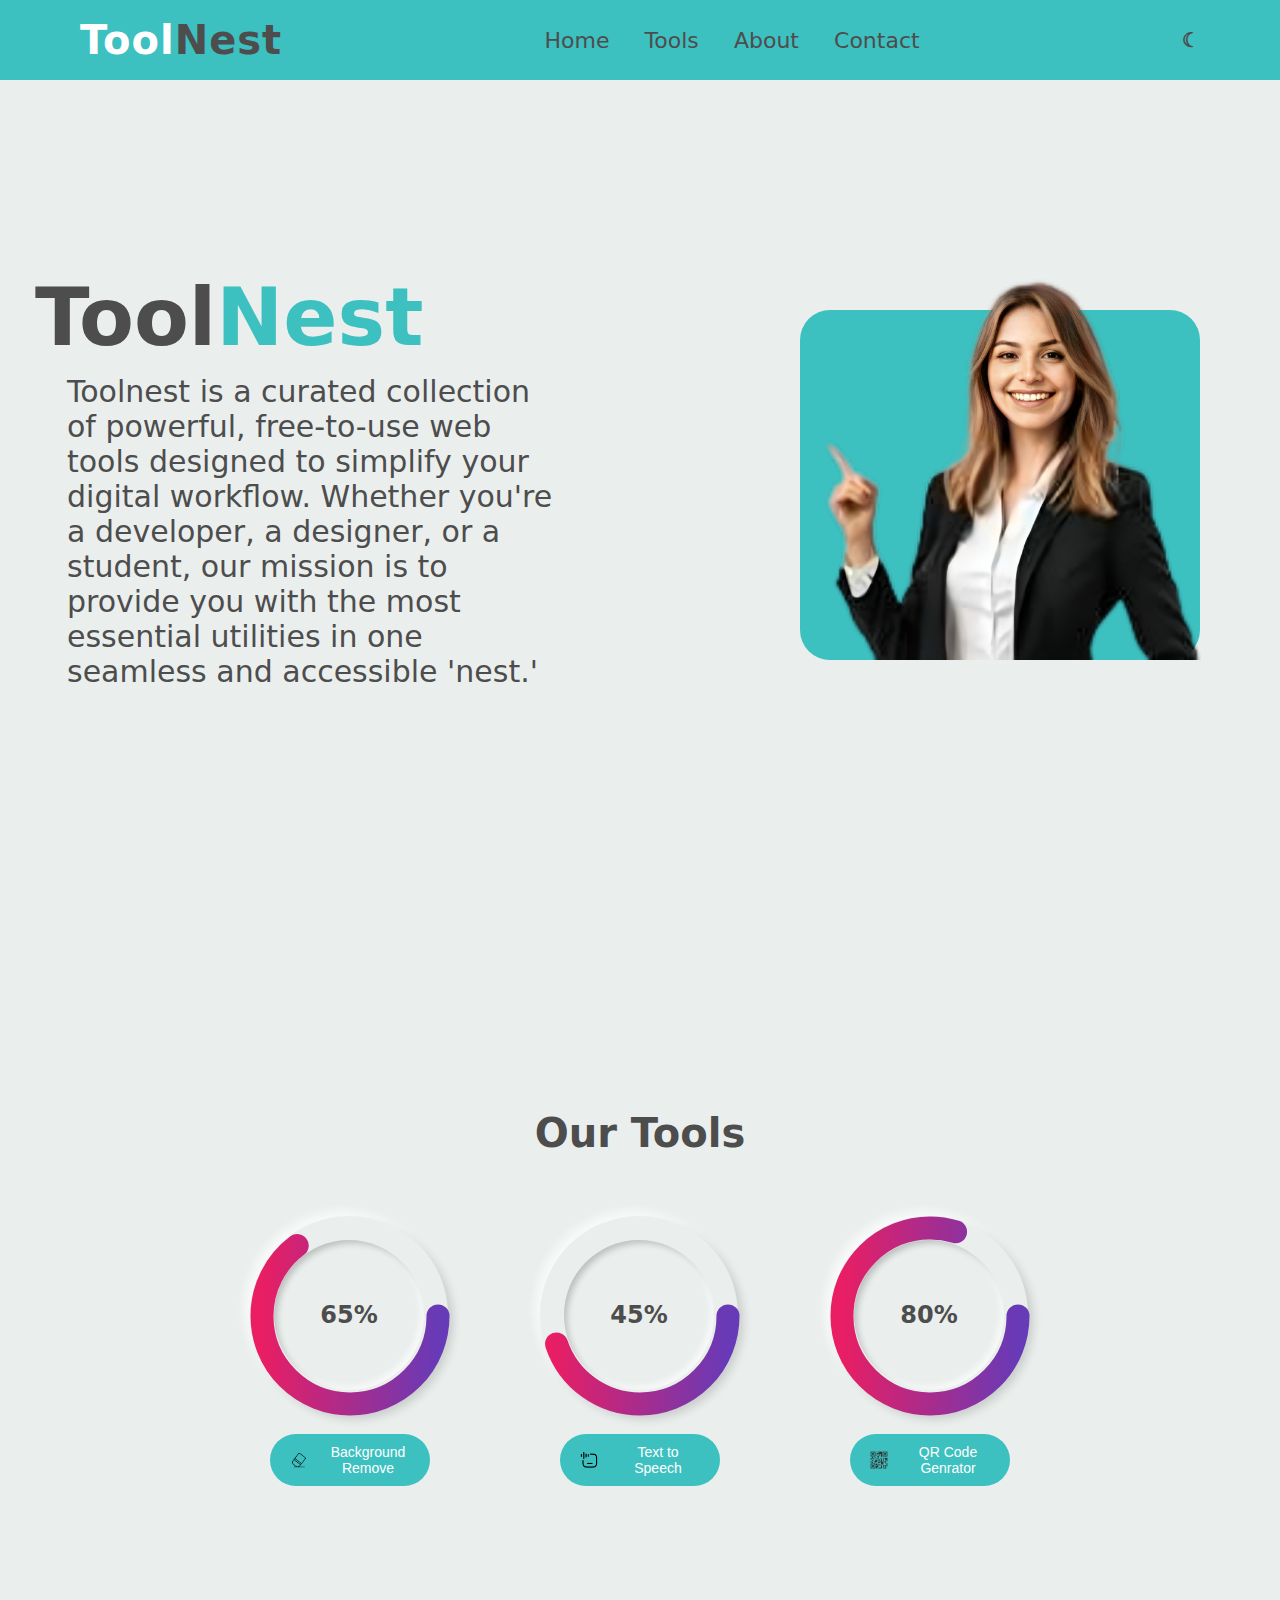
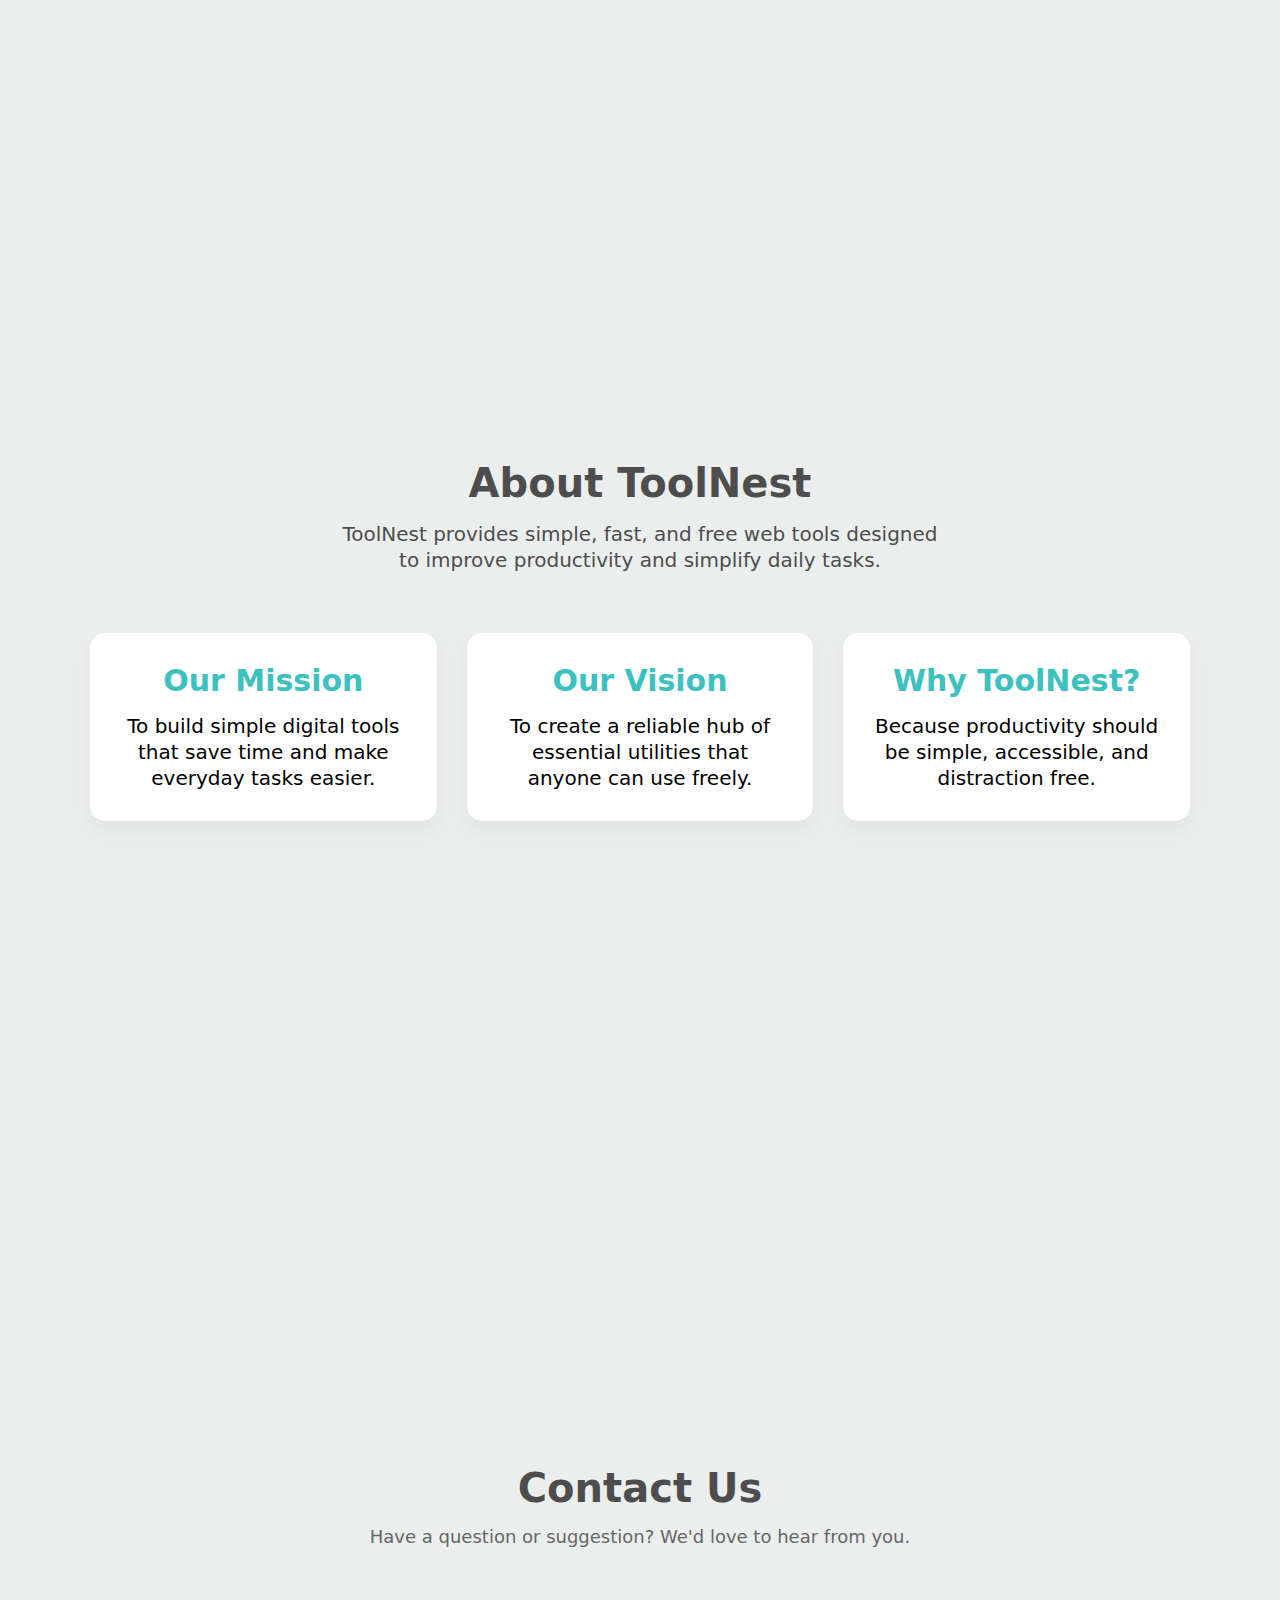
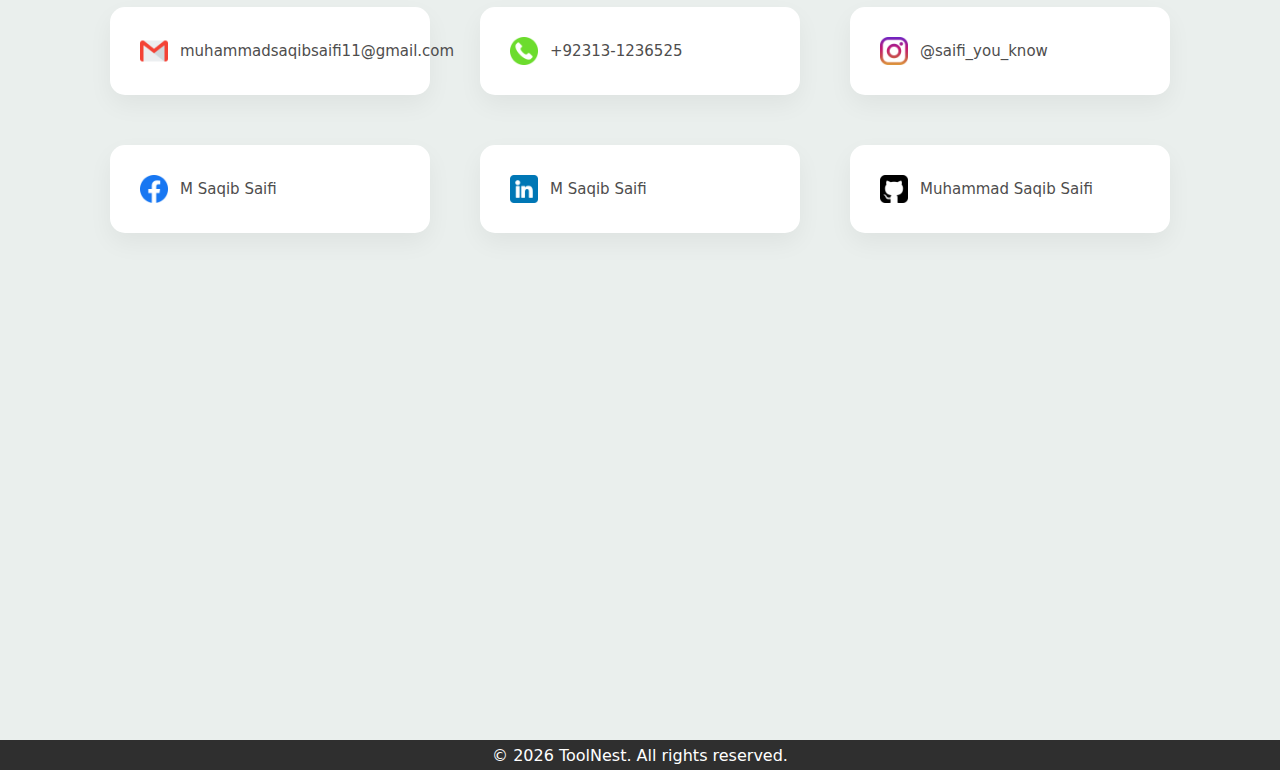
<file: index.html>
<!DOCTYPE html>
<html lang="en">

<head>
    <meta charset="UTF-8">
    <meta name="viewport" content="width=device-width, initial-scale=1.0">
    <title>ToolNest</title>
    <link rel="stylesheet" href="CSS/global.css">
    <link rel="stylesheet" href="CSS/landing.css">
    <link rel="icon" type="image/png" href="./Assets/Icons/wrench.png">
    <meta name="description" content="ToolNest provides free online web tools like converters, 
    calculators, and utilities to make your work easier.">
</head>

<body>
    <header class="navbar">
        <div class="nav-logo" id="logo">Tool<span>Nest</span></div>

        <nav class="nav-links">
            <a href="#home">Home</a>
            <a href="#tools">Tools</a>
            <a href="#about">About</a>
            <a href="#contact">Contact</a>
        </nav>

        <div class="nav-right">
            <button id="themeToggle" class="toggle-btn">☾</button>
        </div>
    </header>

    <section id="home" class="hero">
        <div class="hero-text">

            <h1>Tool<span>Nest</span></h1>
            <p>Toolnest is a curated collection of powerful, free-to-use web tools designed to simplify your digital
                workflow. Whether you're a developer, a designer, or a student, our mission is to provide you with the
                most essential utilities in one seamless and accessible 'nest.'</p>
            <!-- <button class="btn-main">Explore Tools</button> -->
        </div>
        <div class="hero-image">
            <div class="image-bg-shape">
                <img src="Assets/Images/image.png" alt="profile" />
            </div>
        </div>
    </section>

    <!-- tools -->
    <section id="tools">
        <div class="tcontainer">
            <h1>Our Tools</h1>
            <div class="tools-container">
                <!-- Tool 1 -->
                <div class="skill" data-percent="65">
                    <div class="outher">
                        <div class="inner">
                            <div class="number">65%</div>
                        </div>
                    </div>
                    <button onclick="openTool('Tools/BackgroundRemove/index.html')">
                        <img src="Assets/Images/tools/erase.png"> Background Remove
                    </button>


                    <svg xmlns="http://www.w3.org/2000/svg" width="200" height="200">
                        <defs>
                            <linearGradient id="GradientColor1">
                                <stop offset="0%" stop-color="#e91e63" />
                                <stop offset="100%" stop-color="#673ab7" />
                            </linearGradient>
                        </defs>
                        <circle cx="100" cy="100" r="88" stroke-linecap="round" />
                    </svg>
                </div>

                <!-- Tool 2 -->
                <div class="skill" data-percent="45">
                    <div class="outher">
                        <div class="inner">
                            <div class="number">45%</div>
                        </div>
                    </div>
                    <button onclick="openTool('Tools/TexttoSpeech/index.html')">
                        <img src="Assets/Images/tools/speech-to-text.png">Text to Speech</button>
                    <svg xmlns="http://www.w3.org/2000/svg" width="200" height="200">
                        <defs>
                            <linearGradient id="GradientColor2">
                                <stop offset="0%" stop-color="#e91e63" />
                                <stop offset="100%" stop-color="#673ab7" />
                            </linearGradient>
                        </defs>
                        <circle cx="100" cy="100" r="88" stroke-linecap="round" />
                    </svg>
                </div>

                <!-- Tool 3 -->
                <div class="skill" data-percent="80">
                    <div class="outher">
                        <div class="inner">
                            <div class="number">80%</div>
                        </div>
                    </div>
                    <button onclick="openTool('Tools/Qrcode/index.html')">
                        <img src="Assets/Images/tools/quick-response-code.png">QR Code Genrator</button>
                    <svg xmlns="http://www.w3.org/2000/svg" width="200" height="200">
                        <defs>
                            <linearGradient id="GradientColor3">
                                <stop offset="0%" stop-color="#e91e63" />
                                <stop offset="100%" stop-color="#673ab7" />
                            </linearGradient>
                        </defs>
                        <circle cx="100" cy="100" r="88" stroke-linecap="round" />
                    </svg>
                </div>
            </div>
        </div>
    </section>

    <!-- about -->
    <section id="about" class="about">
        <div class="container">

            <div class="about-header">
                <h2>About ToolNest</h2>
                <p>
                    ToolNest provides simple, fast, and free web tools designed to
                    improve productivity and simplify daily tasks.
                </p>
            </div>

            <div class="cards">

                <div class="about-card">
                    <h3>Our Mission</h3>
                    <p>
                        To build simple digital tools that save time and make
                        everyday tasks easier.
                    </p>
                </div>

                <div class="about-card">
                    <h3>Our Vision</h3>
                    <p>
                        To create a reliable hub of essential utilities that
                        anyone can use freely.
                    </p>
                </div>

                <div class="about-card">
                    <h3>Why ToolNest?</h3>
                    <p>
                        Because productivity should be simple, accessible,
                        and distraction free.
                    </p>
                </div>

            </div>

        </div>
    </section>


    <!-- contact -->
    <section id="contact" class="contact-section">
        <div class="contact-container">
            <h2>Contact Us</h2>
            <p class="subtext">
                Have a question or suggestion? We'd love to hear from you.
            </p>
            <div class="cards">

                <div class="contact-card">
                    <a href="https://mail.google.com/mail/u/0/#inbox?compose=KnqNxlcMJQNbCJgqxgCkfvBszFxHcbkhvBpkdtwwggFHLLDQQWJMdfZQWFtFbDdzXXgNTNHbvRppBnfDjwKsJBvMQLVxdfGsFxhPdpKsMnvNqdGPQqQjPLpgMGkkstnxhSsckTttBxscKTXwtsQzp"
                        target="_blank" class="contact-link">
                        <img src="Assets/Icons/gmail.png" alt="Email">
                        <span>muhammadsaqibsaifi11@gmail.com</span>
                    </a>
                </div>


                <div class="contact-card">
                    <a href="tel:+923001234567" target="_blank" class="contact-link">
                        <img src="Assets/Icons/phone-call.png" alt="phone">
                        <span>+92313-1236525</span>
                    </a>
                </div>

                <div class="contact-card">
                    <a href="https://www.instagram.com/saifi_you_know" target="_blank" class="contact-link">
                        <img src="Assets/Icons/instagram.png" alt="Instagram">
                        <span>@saifi_you_know</span>
                    </a>
                </div>


                <div class="contact-card">
                    <a href="https://www.facebook.com/saqib.saifi.908347" target="_blank" class="contact-link">
                        <img src="Assets/Icons/facebook.png" alt="facebook">
                        <span>M Saqib Saifi</span>
                    </a>
                </div>


                <div class="contact-card">
                    <a href="https://www.linkedin.com/in/m-saqib-saifi-472a962a4" target="_blank" class="contact-link">
                        <img src="Assets/Icons/linkedin.png" alt="facebook">
                        <span>M Saqib Saifi</span>
                    </a>
                </div>


                <div class="contact-card">
                    <a href="https://github.com/saqibsaifi69" target="_blank" class="contact-link">
                        <img src="Assets/Icons/github-sign.png" alt="facebook">
                        <span>Muhammad Saqib Saifi</span>
                    </a>
                </div>
            </div>
        </div>


    </section>

    <footer class="footer">
        <p>© 2026 ToolNest. All rights reserved.</p>
    </footer>


    <script src="main.js"></script>
</body>

</html>
</file>
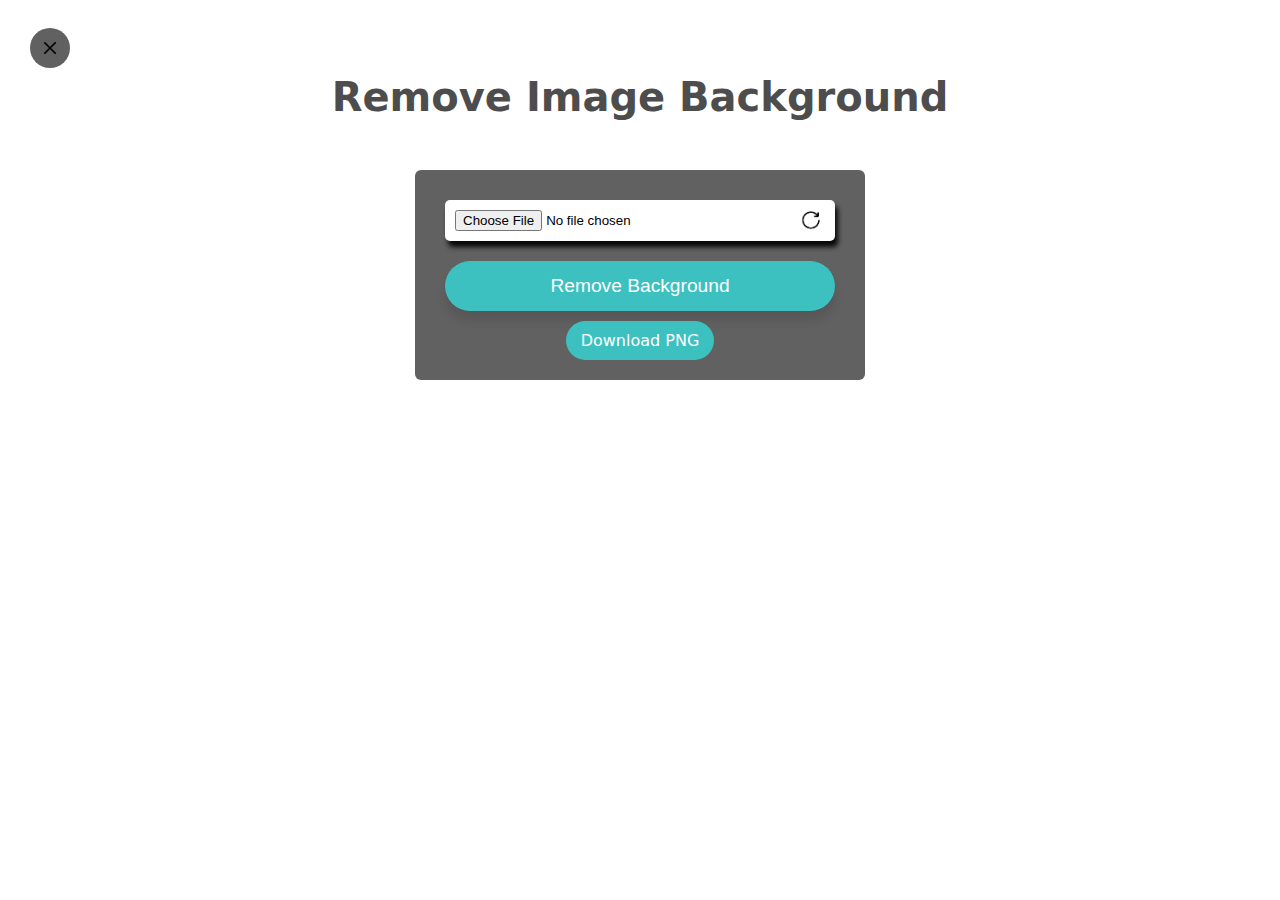
<file: Tools/BackgroundRemove/index.html>
<!DOCTYPE html>
<html lang="en">
<head>
    <meta charset="UTF-8">
    <title>Background Remover</title>
    <link rel="stylesheet" href="style.css">
</head>
<body>
    
        <div onclick="goback()" class="back"><img src="/Assets/Icons/close.png"></div>
    
    <h2 class="title">Remove Image Background</h2>
    <div class="box">
    <div class="input-box">
        <input type="file" id="imageInput" accept="image/*">
        <img src="refresh.png" id="refreshbtn">
    </div>

    <button onclick="removeBackground()">Remove Background</button>

    <div class="preview">
        <img id="resultImage">
    </div>

    <a id="downloadBtn" download="image.png">Download PNG</a>
</div>

<script src="script.js"></script>
</body>
</html>
</file>
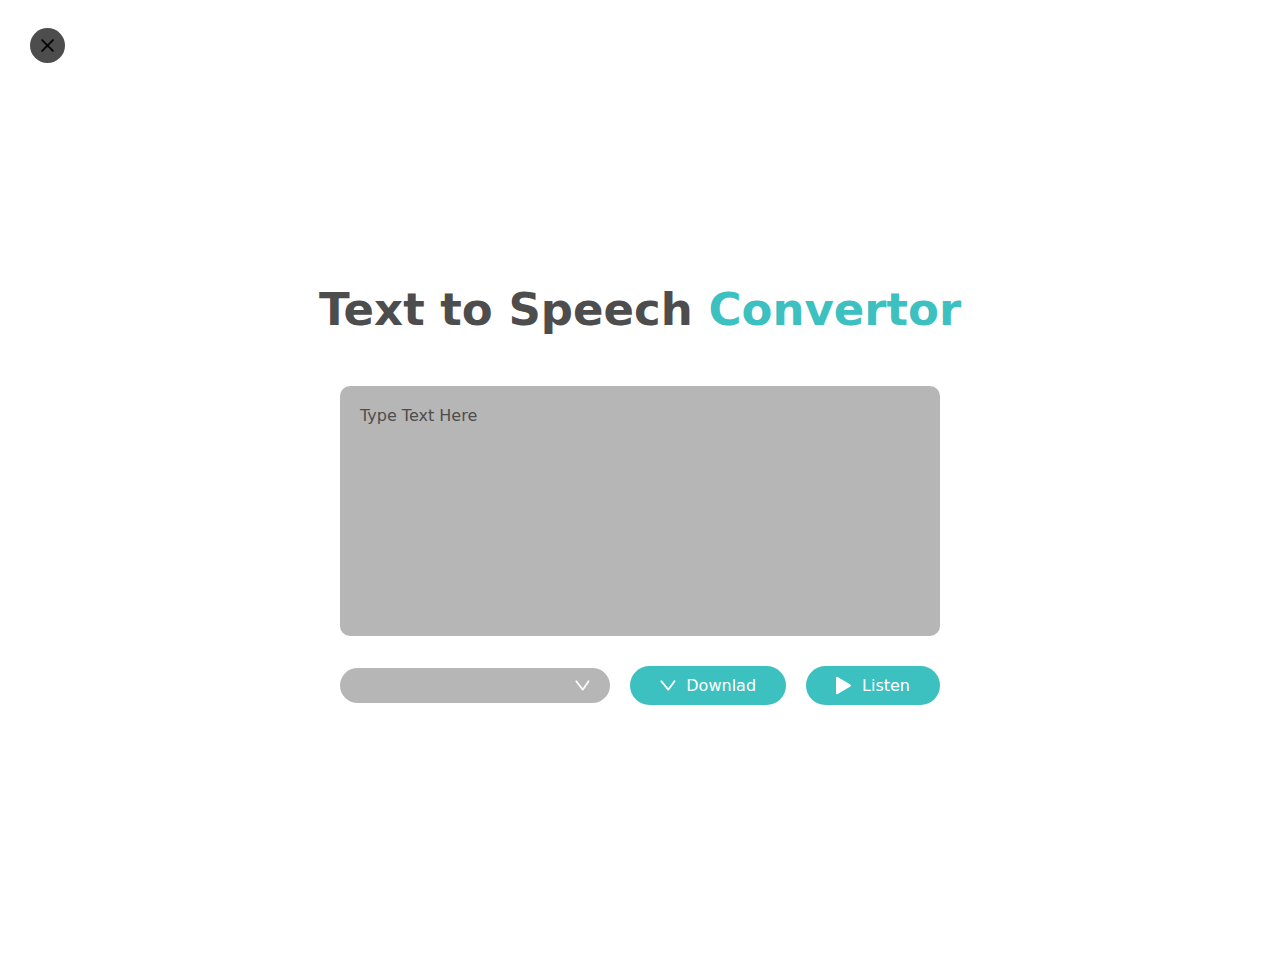
<file: Tools/TexttoSpeech/index.html>
<!DOCTYPE html>
<html lang="en">
<head>
    <meta charset="UTF-8">
    <meta name="viewport" content="width=device-width, initial-scale=1.0">
    <title>Text to Speech</title>
    <link rel="stylesheet" href="style.css">
</head>
<body>
         <div onclick="goback()" class="back"><img src="/Assets/Icons/close.png"></div>
    <div class="hero">
        <h1>Text to Speech <span>Convertor</span></h1>
        <textarea placeholder="Type Text Here"></textarea>
        <div class="row">
            <select></select>
            <button><img src="./images/dropdown.png">Downlad</button>
            <button id="listen"> <img src="./images/play.png">Listen</button>
        </div>
    </div>
    <script src="script.js"></script>
</body>
</html>
</file>
<file: CSS/global.css>
body {
    background-color: #dde4e29a;
    font-family: 'Inter', system-ui, sans-serif;
    transition: background 0.3s, color 0.3s;

}

section {
    height: 90vh;
    padding: 80px 0px;
}

.skill button {
    margin-top: 20px;
    /* Push below the circle */
    width: 160px;
    display: inline-flex;
    justify-content: center;
    align-items: center;
    gap: 8px;
    /* space between icon and text */
    padding: 10px 20px;
    border: none;
    background-color: #3dc0c0;
    color: #fff;
    cursor: pointer;
    border-radius: 50px;
    font-size: 14px;
}

button img {
    width: 18px;
    margin-right: 10px;
}
.toggle-btn {
    border: none;
    background: transparent;
    font-size: 20px;
    cursor: pointer;
    font-weight: bold;
    color: #4e4d4d;
}
</file>
<file: CSS/landing.css>
* {
    margin: 0;
    padding: 0;
}

html {
    scroll-behavior: smooth;
}


/* Dark background for whole page */
body.dark {
    background-color: #4e4d4d;
    color: #f1f1f1; /* default text color for readability */
}

/* Only make text inside hero, headings, paragraphs, links readable */
body.dark h1,
body.dark h2,
body.dark h3,
body.dark h4,
body.dark h5,
body.dark h6,
body.dark p,
body.dark a,
/* body.dark span, */
body.dark .number {
    color: #f1f1f1 ;
}


/* --- Navbar Fix --- */
.navbar {
    position: fixed;
    top: 0;
    left: 0;
    display: flex;
    align-items: center;
    justify-content: space-between;
    /* Isse teeno corners par jayenge */
    padding: 0 80px;
    background-color: #3dc0c0;
    width: 100%;
    height: 80px;
    box-sizing: border-box;
    z-index: 1000;
}

.nav-logo {
    font-size: 40px;
    font-weight: bold;
    color: #fff;
    letter-spacing: 1px;
}

.nav-logo span {
    color: #4e4d4d !important;
}

.nav-logo:hover {
    cursor: pointer;
}

.nav-links a {
    margin: 0 15px;
    text-decoration: none;
    color: #4e4d4d;
    font-weight: 500;
    font-size: 22px;
}

.nav-links a:hover {
    color: black;
}

/* --- Hero Section Fix (Pic 2 Style) --- */
.hero {
    display: flex;
    align-items: center;
    justify-content: space-between;
    padding: 80px 80px 100px 80px; /* top, right, bottom, left */
    max-width: 1200px;
    margin: 0 auto;
    position: relative; /* top: 50px remove kar diya */
}


.hero-text {
    flex: 1;
    padding-right: 50px;
    position: relative;
    left: -45px;

}

.hero-text h1 {
    font-size: 80px;
    color: #4e4d4d;
}

.hero-text span {
    color: #3dc0c0;
}

.hero-text p {
    font-size: 30px;
    color: #4e4d4d;
    margin: 10px 0;
    max-width: 500px;
    position: relative;
    left: 2rem;
}

/* --- Image Background Shape (Pic 2) --- */
.hero-image {
    flex: 1;
    display: flex;
    justify-content: flex-end;
}

.image-bg-shape {
    background-color: #3dc0c0;
    width: 400px;
    height: 350px;
    border-radius: 30px;
    /* Pic 2 jesa rounded rectangle */
    position: relative;
    display: flex;
    align-items: flex-end;
    justify-content: center;
}

.image-bg-shape img {
    height: 110%;
    /* Image thori bahar nikalne ke liye */
    position: absolute;
    bottom: 0;
}

    
/* Tools Section */
#tools {
    text-align: center;
}

#tools h1 {
    font-size: 2.5rem;
    margin: 40px 0;
    color: #4e4d4d;
}

.tools-container {
    display: flex;
    justify-content: center;
    gap: 50px;
    flex-wrap: wrap;
}

/* Skill / Circular Progress Bars */
.skill {
    width: 200px;
    height: 200px;
    position: relative;
    margin: 20px;
}

.outher {
    width: 150px;
    height: 150px;
    border-radius: 50%;
    padding: 24px;
    box-shadow: 6px 6px 10px -1px rgba(0, 0, 0, 0.15),
        -6px -6px 10px -1px rgba(255, 255, 255, 0.7);
}

.inner {
    width: 150px;
    height: 150px;
    border-radius: 50%;
    display: flex;
    align-items: center;
    justify-content: center;
    box-shadow: inset 4px 4px 6px -1px rgba(0, 0, 0, 0.2),
        inset -4px -4px 6px -1px rgba(255, 255, 255, 0.7);
}

.number {
    font-size: 1.5rem;
    font-weight: 600;
    color: #4e4d4d;
}

circle {
    fill: none;
    stroke-width: 23px;
    stroke: url(#GradientColor1);
    /* fallback, JS will override */
    stroke-dasharray: 550;
    stroke-dashoffset: 550;
    transition: stroke-dashoffset 1.5s ease;
}

svg {
    position: absolute;
    top: 0;
    left: 0;
}


/* About */

.about {
    padding: 100px 10px;
    text-align: center;
}

.about-header {
    max-width: 600px;
    margin: 0 auto 60px auto;
}

.about-header h2 {
    font-size: 2.5rem;
    color: #4e4d4d;
    margin-bottom: 15px;
}

.about-header p {
    font-size: 20px;
    line-height: 1.3;
    color: #4e4d4d;
}

.cards {
    display: flex;
    justify-content: space-between;
    gap: 30px;
}

.about-card {
    flex: 1;
    max-width: 320px;
    /* card ki limit */
    background: #ffffff;
    padding: 30px;
    border-radius: 15px;
    box-shadow: 0 10px 25px rgba(0, 0, 0, 0.05);
    transition: all 0.3s ease;
}


.about-card h3 {
    margin-bottom: 15px;
    font-size: 30px;
    color: #3dc0c0 !important;
}

.about-card p {
    font-size: 20px;
    line-height: 1.3;
    color: black !important;
}

.about-card:hover {
    background: linear-gradient(135deg, #242424ac, #4f4f4f88);
    color: #ffffff;
    box-shadow: 0 0 0 2px #3dc0c0;
    transform: translateY(-8px);
}

/* Contact */

.contact-section {
    text-align: center;
}

.contact-container h2 {
    font-size: 2.5rem;
    margin: 15px;
    color: #4e4d4d;
}

.subtext {
    margin-bottom: 50px;
    font-size: 18px;
    color: #666;
}

.cards {
    display: flex;
    justify-content: center;
    gap: 30px;
    flex-wrap: wrap;
    max-width: 1100px;
    margin: 20px auto;
}

.contact-card {
    background: #ffffff;
    padding: 30px;
    margin: 10px;
    width: 260px;
    border-radius: 15px;
    box-shadow: 0 10px 25px rgba(0, 0, 0, 0.05);
    transition: 0.3s ease;
}



.contact-card:hover {
    transform: translateY(-6px);
    box-shadow: 0 15px 35px rgba(0, 0, 0, 0.1);
}

.contact-link {
    display: flex;
    align-items: center;
    gap: 12px;
    text-decoration: none;
    color: #4e4d4d !important;
    font-size: 15px;
    font-weight: 500;
}

.contact-link img {
    width: 28px;
    height: 28px;
}

.contact-link:hover {
    color: #3dc0c0;
}

footer {
    display: flex;
    justify-content: center;
    align-items: center;
    background-color: #2f2f2f;
    height: 30px;
    color: #fff;
}
</file>
<file: Tools/BackgroundRemove/style.css>
body {
    margin: 0;
    padding: 0;
    overflow-x: hidden;
    /* side scroll band */
    display: flex;
    flex-direction: column;
    justify-content: center;
    font-family: 'Inter', system-ui, sans-serif;
}
/* header{
    display: flex;
    align-items: center;
} */
.back img{
    margin: 30px 30px 0px 30px;
    width: 20px;
    background-color: #4e4d4de2;
    padding: 10px;
    outline: none;
    border: none;
    border-radius: 100px;
}
.back:hover{
    cursor: pointer;
    transform: translateY(-2px);    
}

.title {
    margin: 0px 0px 30px 0px;
    color: #4e4d4d;
    text-align: center;
    font-size: 2.5rem;

}

/* .box {
    background-color:#dde4e29a;
    font-family: 'Inter', system-ui, sans-serif;
    display: flex;
    align-items: center;
    justify-content: center;
    flex-direction: column;
    width: 350px;
    margin: 80px auto;
    padding: 20px;
    background: #3dc0c0;
    text-align: center;
    border-radius: 6px;
    min-height: 100%;
    
} */

.box {
    width: 450px;
    margin: 20px auto;
    padding: 30px;
    background: #4e4d4de2;
    text-align: center;
    border-radius: 6px;
    box-sizing: border-box;
    
}

.input-box {
    background: #ffffff;
    display: flex;
    align-items: center;
    position: relative;
    /* reset button ke liye */
    border-radius: 5px;
    box-shadow: 3px 6px 5px rgb(8 8 8);
}

.input-box input {
    flex: 1;
    /* pura space occupy kare */
    padding: 10px;
    border: none;
    outline: none;
}

.input-box img {
    width: 25px;
    height: 25px;
    cursor: pointer;
    position: absolute;
    right: 10px;
    /* input ke andar right side me */
    top: 50%;
    transform: translateY(-50%);
}

button {
    width: 100%;
    height: 50px;
    background: #3dc0c0;;
    color: #fff;
    border: 0;
    outline: 0;
    border-radius: 50px;
    margin: 20px 0;
    box-shadow: 0 10px 10px rgba(0, 0, 0, 0.1);
    cursor: pointer;
    font-weight: 500;
    font-size: larger;
}
button:hover {
    background: #298282;;
    transform: translateY(-2px);
}


.preview {
    width: 100%;
    max-height: 300px;
    /* image box ke andar rahe */
    overflow: hidden;
}

.preview img {
    max-width: 100%;
    max-height: 300px;
    object-fit: contain;
    /* image crop nahi hogi */
    display: none;
}

#downloadBtn {
    /* display: none; */
    margin-top: 5px;
    text-decoration: none;
    background: #3dc0c0;
    color: white;
    padding: 10px 15px;
    border-radius: 50px;
}
#downloadBtn:hover{
     background: #298282;
    transform: translateY(-2px);
    cursor: pointer;
}
</file>
<file: Tools/TexttoSpeech/style.css>
* {
    margin: 0;
    padding: 0;
    box-sizing: border-box;
    font-family: 'Inter', system-ui, sans-serif;
}
.back img {
    margin: 30px 30px 0px 30px;
    width:  35px;
    background-color: #4e4d4d;
    padding: 7px;
    outline: none;
    border: none;
    border-radius: 100px;
}

.back:hover {
    cursor: pointer;
    transform: translateY(-2px);
  
}
.hero {
    width: 100%;
    min-height: 100vh;
    display: flex;
    align-items: center;
    justify-content: center;
    flex-direction: column;
    color: #fff;
}

.hero h1 {
    font-size: 45px;
    font-weight: 60px;
    margin-top: -50px;
    margin-bottom: 50px;
    color: #4e4d4d;
}

.hero h1 span {
    color: #3dc0c0;
}

textarea {
    width: 600px;
    height: 250px;
    background-color: #4e4d4d68;
    color: #4e4d4d;
    font-size: 15px;
    border: 0;
    outline: 0;
    padding: 20px;
    border-radius: 10px;
    resize: none;
    margin-bottom: 30px;
}

textarea::placeholder {
    font-size: 16px;
    color: #4e4d4d;
}

.row {
    width: 600px;
    display: flex;
    align-items: center;
    gap: 20px;
}

/* button {
    background: #741919;
    color: #fff;
    font-size: 16px;
    padding: 10px 30px;
    border-radius: 35px;
    border: 0;
    outline: 0;
    cursor: pointer;
} */

button {
    background: #3dc0c0;
    color: #fff;
    font-size: 16px;
    padding: 10px 30px;
    border-radius: 35px;
    border: 0;
    outline: 0;
    cursor: pointer;
    display: flex;
    align-items: center;
}

button img {
    width: 16px;
    margin-right: 10px;
}

select {
    flex: 1;
    color: #4e4d4d;
    background-color:#4e4d4d68;
    height: 35px;
    padding: 0 20px;
    outline: 0;
    border: 0;
    border-radius: 50px;
    appearance: none;
    background-image: url(images/dropdown.png);
    background-repeat: no-repeat;
    background-size: 15px;
    background-position: right 20px center;
}
</file>
